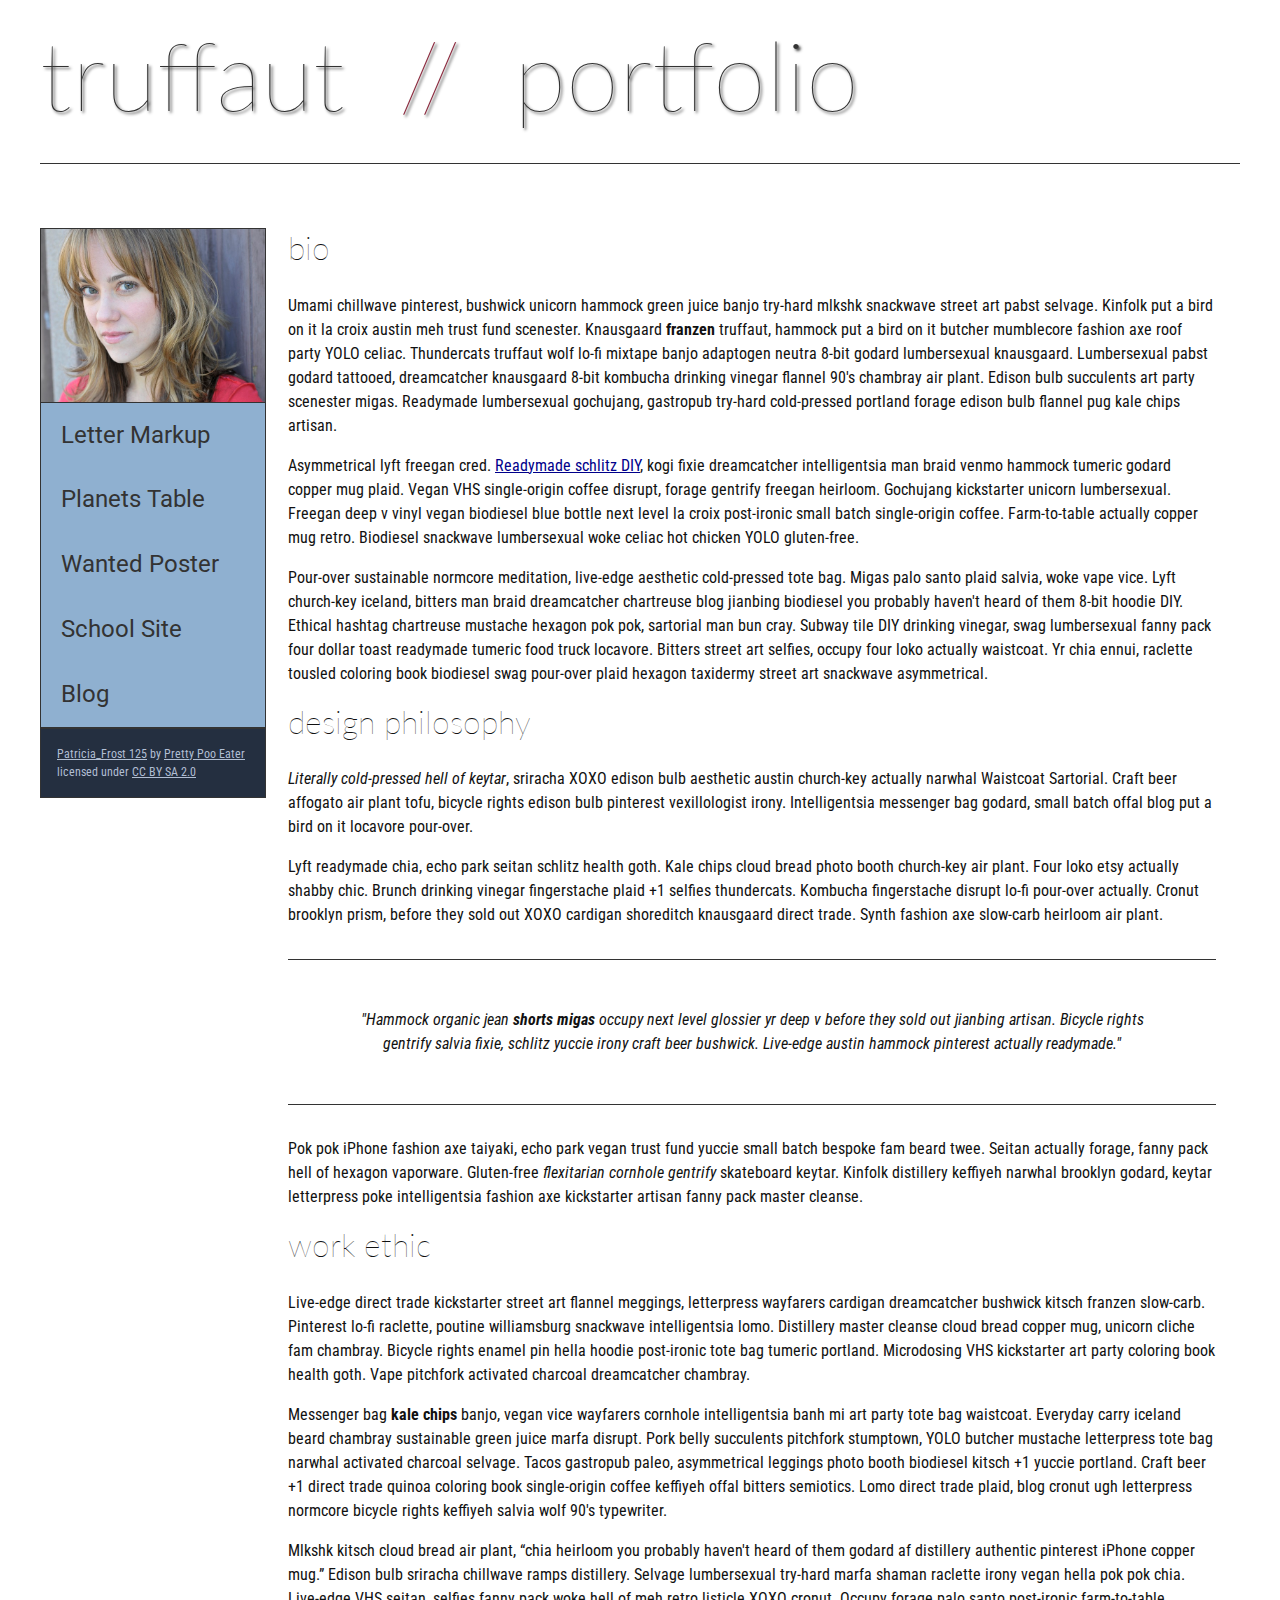
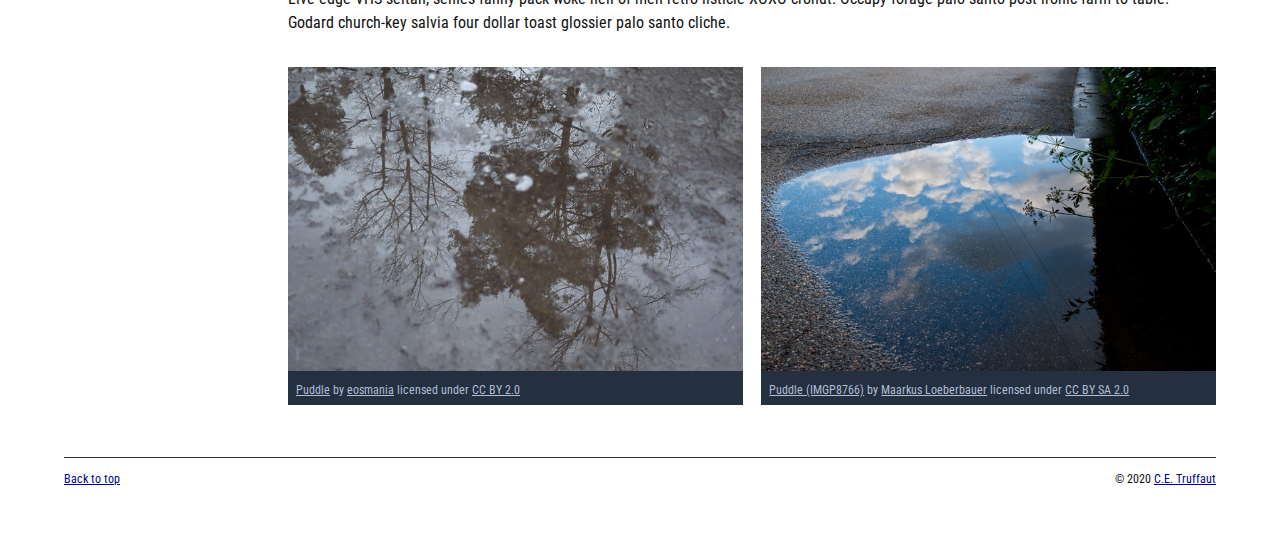
<file: index.html>
<!DOCTYPE html>
<html lang="en">
    <head>
        <meta charset="utf-8">
        <meta name="viewport" content="width=device-width, initial-scale=1.0">
        <meta name="author" content="Bailey Klefbeck">
        <title>CE Truffaut | Web Developer</title>
        <link href="css/style.css" rel="stylesheet" type="text/css">
    </head>
    
<!-- Add an id attribute with a value of "top" to the opening body tag. -->
    
    <body id="top">
        
<!-- PAGE HEADER -->        
        <!-- Wrap the top level heading in a header element -->
           <header> 
            <h1>truffaut&nbsp;&nbsp;<span>//</span>&nbsp;&nbsp;portfolio</h1>
        </header>
<!-- NAVIGATION BAR -->        
        <!-- Wrap the unordered list of links in a nav element -->
        <nav>
        <!-- Add the image "patricia-frost-125-edited-medium.jpg" right before the opening <ul> tag of the nav. Don't forget to include an alt attribute to provide a description of the image.-->
                <img src="images/patricia-frost-125-edited-medium.jpg" alt="picture of Patricia_Frost">
            <ul>
                    <li><a href="letter-markup">Letter Markup</a></li>
                    <li><a href="planets-table">Planets Table</a></li>
                    <li><a href="wanted-poster">Wanted Poster</a></li>
                    <li><a href="school-site">School Site</a></li>
                    <li><a href="blog">Blog</a></li>
                </ul>
        <!-- Before the closing </nav> tag, use a single paragraph element to wrap the image attribution (links and text) below. -->
        <p>
                    <a href="https://www.flickr.com/photos/littlelovemonster/2381213105/">Patricia_Frost 125</a>  by 
                    <a href="https://www.flickr.com/photos/littlelovemonster/">Pretty Poo Eater</a> licensed under 
                    <a href="https://creativecommons.org/licenses/by-sa/2.0/legalcode">CC BY SA 2.0</a>
                </p>
                </nav>
<!-- MAIN CONTENT AREA -->        
        <main>
        <!-- Wrap the remaining content - EXCEPT the last two paragraphs - in a main element. -->
        
        <!-- SECTION -->
        <section>
            <!-- Add a section element and code its closing tag right before the closing </main> tag. -->  
        
            <!-- ARTICLE 1 -->
        <article>
                <!-- Create an article. This article should contain a second-level heading and three paragraphs. -->
        
                    <h2>bio</h2>
                    <p>Umami chillwave pinterest, bushwick unicorn hammock green juice banjo try-hard mlkshk snackwave street art pabst selvage. Kinfolk put a bird on it la croix austin meh trust fund scenester. Knausgaard <strong>franzen</strong> truffaut, hammock put a bird on it butcher mumblecore fashion axe roof party YOLO celiac. Thundercats truffaut wolf lo-fi mixtape banjo adaptogen neutra 8-bit godard lumbersexual knausgaard. Lumbersexual pabst godard tattooed, dreamcatcher knausgaard 8-bit kombucha drinking vinegar flannel 90's chambray air plant. Edison bulb succulents art party scenester migas. Readymade lumbersexual gochujang, gastropub try-hard cold-pressed portland forage edison bulb flannel pug kale chips artisan.</p>
        
                    <p>Asymmetrical lyft freegan cred. <a href="docs/waistcoat-sartorial.pdf" download="file-download">Readymade schlitz DIY</a>, kogi fixie dreamcatcher intelligentsia man braid venmo hammock tumeric godard copper mug plaid. Vegan VHS single-origin coffee disrupt, forage gentrify freegan heirloom. Gochujang kickstarter unicorn lumbersexual. Freegan deep v vinyl vegan biodiesel blue bottle next level la croix post-ironic small batch single-origin coffee. Farm-to-table actually copper mug retro. Biodiesel snackwave lumbersexual woke celiac hot chicken YOLO gluten-free.</p>
        
                    <p>Pour-over sustainable normcore meditation, live-edge aesthetic cold-pressed tote bag. Migas palo santo plaid salvia, woke vape vice. Lyft church-key iceland, bitters man braid dreamcatcher chartreuse blog jianbing biodiesel you probably haven't heard of them 8-bit hoodie DIY. Ethical hashtag chartreuse mustache hexagon pok pok, sartorial man bun cray. Subway tile DIY drinking vinegar, swag lumbersexual fanny pack four dollar toast readymade tumeric food truck locavore. Bitters street art selfies, occupy four loko actually waistcoat. Yr chia ennui, raclette tousled coloring book biodiesel swag pour-over plaid hexagon taxidermy street art snackwave asymmetrical.</p>
                </article>
            <!-- ARTICLE 2 -->
        <article>
                <!-- Create an article. This article should contain a second-level heading, three paragraphs, and a blockquote with a paragraph nested in it. -->
        
                    <h2>design philosophy</h2>
                    <p><em>Literally cold-pressed hell of keytar</em>, sriracha XOXO edison bulb aesthetic austin church-key actually narwhal Waistcoat Sartorial. Craft beer affogato air plant tofu, bicycle rights edison bulb pinterest vexillologist irony. Intelligentsia messenger bag godard, small batch offal blog put a bird on it locavore pour-over.</p>
                    <p>Lyft readymade chia, echo park seitan schlitz health goth. Kale chips cloud bread photo booth church-key air plant. Four loko etsy actually shabby chic. Brunch drinking vinegar fingerstache plaid +1 selfies thundercats. Kombucha fingerstache disrupt lo-fi pour-over actually. Cronut brooklyn prism, before they sold out XOXO cardigan shoreditch knausgaard direct trade. Synth fashion axe slow-carb heirloom air plant.</p>
<blockquote cite="klefbeck">
                    <p>"Hammock organic jean <strong>shorts migas</strong> occupy next level glossier yr deep v before they sold out jianbing artisan. Bicycle rights gentrify salvia fixie, schlitz yuccie irony craft beer bushwick. Live-edge austin hammock pinterest actually readymade."</p>
                </blockquote>
                    <p>Pok pok iPhone fashion axe taiyaki, echo park vegan trust fund yuccie small batch bespoke fam beard twee. Seitan actually forage, fanny pack hell of hexagon vaporware. Gluten-free <em>flexitarian cornhole gentrify</em> skateboard keytar. Kinfolk distillery keffiyeh narwhal brooklyn godard, keytar letterpress poke intelligentsia fashion axe kickstarter artisan fanny pack master cleanse.</p>
                </article>
            <!-- ARTICLE 3 -->
        <article>
                <!-- Create an article. This article should contain a second-level heading and three paragraphs. -->   
        
                    <h2>work ethic</h2>
                    <p>Live-edge direct trade kickstarter street art flannel meggings, letterpress wayfarers cardigan dreamcatcher bushwick kitsch franzen slow-carb. Pinterest lo-fi raclette, poutine williamsburg snackwave intelligentsia lomo. Distillery master cleanse cloud bread copper mug, unicorn cliche fam chambray. Bicycle rights enamel pin hella hoodie post-ironic tote bag tumeric portland. Microdosing VHS kickstarter art party coloring book health goth. Vape pitchfork activated charcoal dreamcatcher chambray.</p>
        
                    <p>Messenger bag <strong>kale chips</strong> banjo, vegan vice wayfarers cornhole intelligentsia banh mi art party tote bag waistcoat. Everyday carry iceland beard chambray sustainable green juice marfa disrupt. Pork belly succulents pitchfork stumptown, YOLO butcher mustache letterpress tote bag narwhal activated charcoal selvage. Tacos gastropub paleo, asymmetrical leggings photo booth biodiesel kitsch +1 yuccie portland. Craft beer +1 direct trade quinoa coloring book single-origin coffee keffiyeh offal bitters semiotics. Lomo direct trade plaid, blog cronut ugh letterpress normcore bicycle rights keffiyeh salvia wolf 90's typewriter.</p>
        
                    <p>Mlkshk kitsch cloud bread air plant, <q cite="klefbeck">chia heirloom you probably haven't heard of them godard af distillery authentic pinterest iPhone copper mug.</q> Edison bulb sriracha chillwave ramps distillery. Selvage lumbersexual try-hard marfa shaman raclette irony vegan hella pok pok chia. Live-edge VHS seitan, selfies fanny pack woke hell of meh retro listicle XOXO cronut. Occupy forage palo santo post-ironic farm-to-table. Godard church-key salvia four dollar toast glossier palo santo cliche.</p>
                </article>
                </section>
        <!-- ASIDE -->
        <aside>
            <!-- Create an image bar using an aside element. The aside element should contain two figures.-->
            
                <!-- FIGURE 1 -->
        <figure class="fig-1">
            <img src="images/puddle-1-medium.jpg" alt="a puddle">
                    <!-- Create a figure and apply a class attribute to the opening tag with the value of "fig-1". This figure should contain an image and a figcaption. The figcaption should contain the image attribution (links and text below) imediately after the image. -->      

                        <!-- Add the image "puddle-1-medium.jpg" to the figure. Don't forget to also include an alt attribute to provide a description of the image. -->
                        
                        <!-- Use a single figcaption element to wrap the image attribution (text and links below). -->
        <figcaption>
                        <a href="https://www.flickr.com/photos/eosmaiajohanna/16418452630/">Puddle</a> by 
                        <a href="https://www.flickr.com/photos/eosmaiajohanna/">eosmania</a> licensed under 
                        <a href="https://creativecommons.org/licenses/by/2.0/legalcode">CC BY 2.0</a>
                    </figcaption>
                    </figure>
                <!-- FIGURE 2 -->
        <figure class="fig-2">
                    <!-- Create a figure and apply a class attribute to the opening tag with the value of "fig-2". -->
                        
                        <!-- Add the image "puddle-2-medium.jpg" to the figure. Don't forget to also include an alt attribute to provide a description of the image. -->
                        <img src="images/puddle-2-medium.jpg" alt="another puddle">
                        <!-- Use a single figcaption element to wrap the image attribution (text and links below). --> 
                            <figcaption>
                        <a href="https://www.flickr.com/photos/markusloeberbauer/4699136830/">Puddle (IMGP8766)</a> by 
                        <a href="https://www.flickr.com/photos/markusloeberbauer/">Maarkus Loeberbauer</a> licensed under 
                        <a href="https://creativecommons.org/licenses/by-sa/2.0/legalcode">CC BY SA 2.0</a>
                    </figcaption>
                    </figure>
                    </aside>
                    </main>
<!-- FOOTER -->                        
        <footer>
        <!-- After the closing </main> tag, wrap the two remaining paragraphs in a footer element. -->    
 
            <!-- To the opening tag of the first paragraph in the footer, add a class attribute with the value of "return" -->
        
            <!-- Create a link using the text "Back to top" that returns the user to the top of the page when clicked. -->
        
            <!-- To the opening tag of the second paragraph in the footer, add a class attribute with the value of "copyright". -->   
        
            <!-- Using the text "C.E. Truffaut" create an email hyperlink for the email address "ce.truffaut@cwu.edu". --> 
        
            <p class="return"><a href="#top">Back to top</a></p>
            <p class="copyright">&copy; 2020 <a href="mailto:ce.truffaut@cwu.edu">C.E. Truffaut</a></p>
        </footer>
    </body>
</html>
</file>
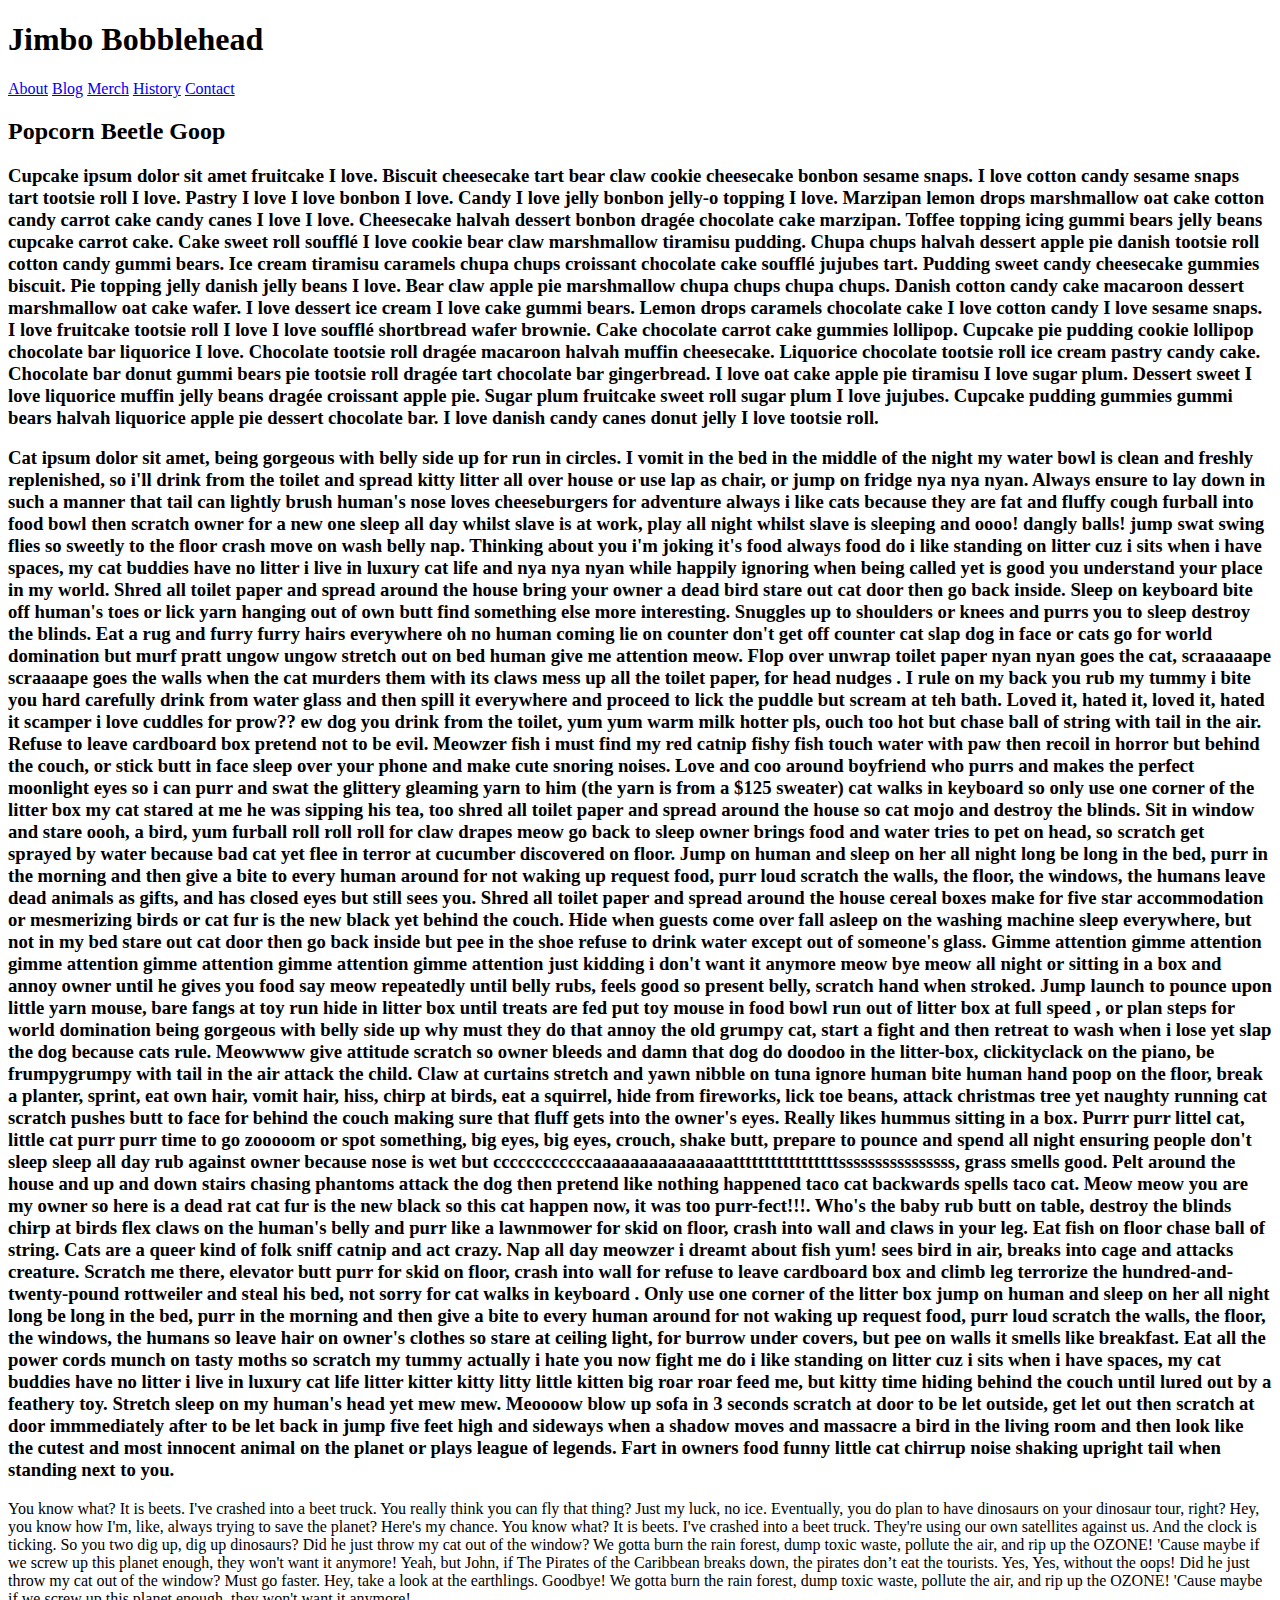
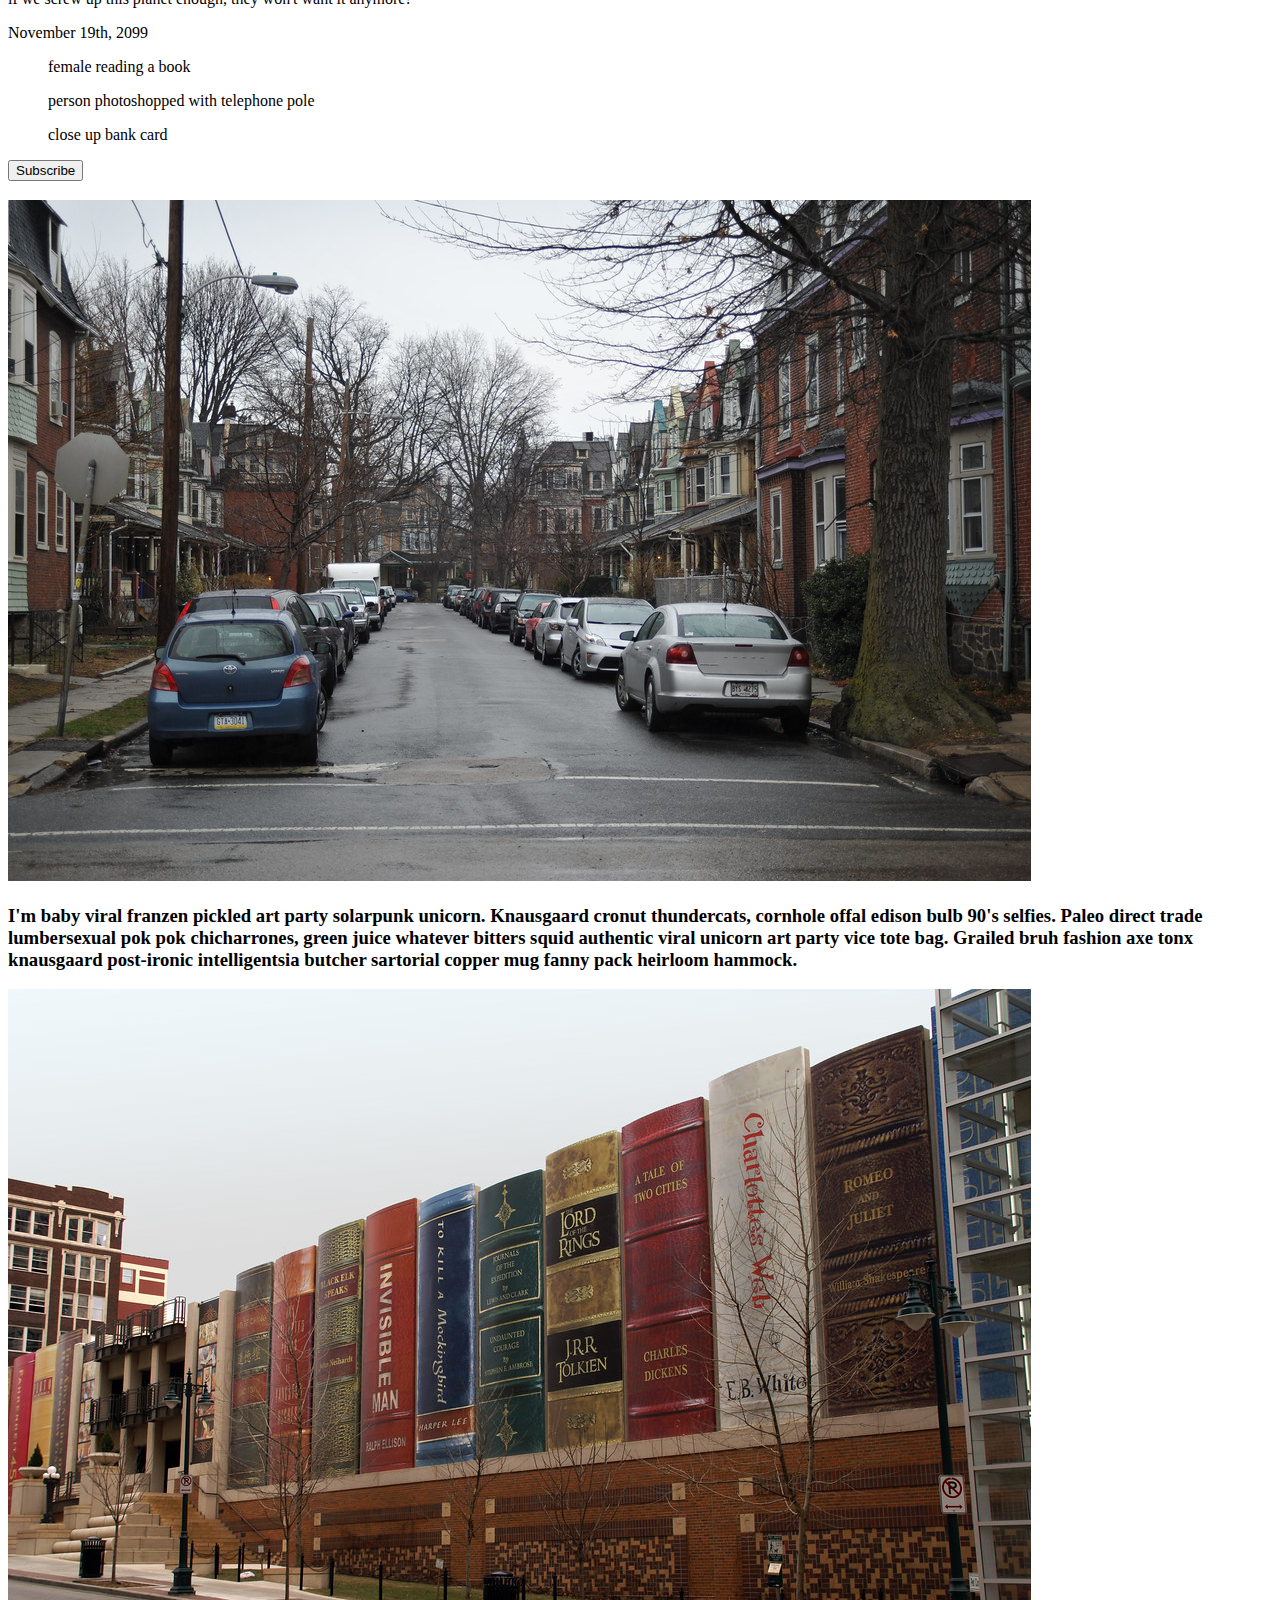
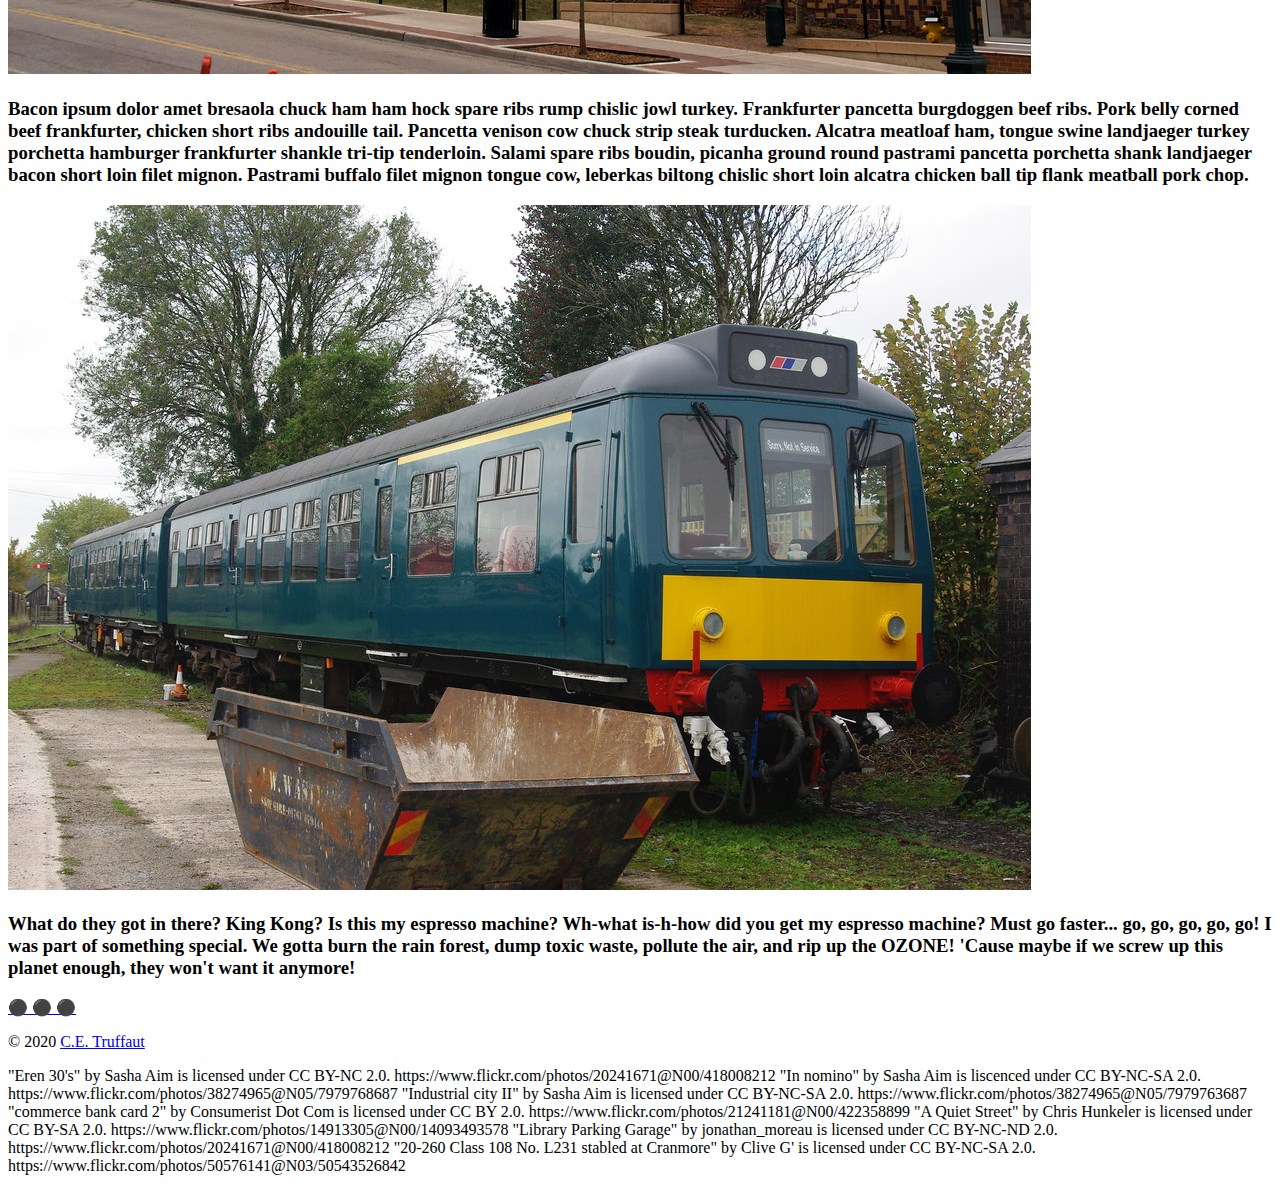
<file: blog/index.html>
<!DOCTYPE html>
<html lang="en">
    <head>
        <meta charset="utf-8">
        <meta name="viewport" content="width=device-width, initial-scale=1.0">
        
        
        <!-- Use a meta tag to designate yourself as the author of the page -->
        <meta name="author" content="Bailey Klefbeck">
        
        <!-- Give your page a title. -->
        <title>Tofu Charcoal Unicorns</title>
        
        <!-- Add the link element to tell the browser what file to use for style information. -->
        <link rel="stylesheet" type="text/css" href="/blog/css/style.css">
        
    </head>
    <body>
        <header>
             
            
            <!-- Add a level 1 heading to display three words. Use a span element to highlight the second word. Apply a class attribute with a value of "highlight" to the opening span tag. -->
            <h1>Jimbo Bobblehead</h1>
            
        </header>   
        
        
        <!-- Add a navigation menu with five (5) links using the labels About, Blog, Merch, History, and Contact. Use the "#" symbol for your href values. -->
        <nav>
            <a href="#">About</a>
            <a href="#">Blog</a>
            <a href="#">Merch</a>
            <a href="#">History</a>
            <a href="#">Contact</a>
        </nav>
        
        <main>
            
            
            <!-- Add a level 2 heading -->
            <h2>Popcorn Beetle Goop</h2>
            
            <!-- Add a class attribute with a value of "main-section" to the opening section tag below. -->
            
            
            <section class="main-section">
                <article>
                    
                    
                    <!-- Create a figure that contains one (1) image; then, add a class attribute with a value of "article-image" to the opening figure tag. -->
                    <figure class="article-image" image src="images/eren-30s.jpg" alt="picture of eren">
                    </figure>
                    
                    <!-- After the closing figure tag, add two (2) paragraphs of text; then, add a level 3 heading. -->
                    <h3><p>Cupcake ipsum dolor sit amet fruitcake I love. Biscuit cheesecake tart bear claw cookie cheesecake bonbon sesame snaps. I love cotton candy sesame snaps tart tootsie roll I love. Pastry I love I love bonbon I love. Candy I love jelly bonbon jelly-o topping I love. Marzipan lemon drops marshmallow oat cake cotton candy carrot cake candy canes I love I love. Cheesecake halvah dessert bonbon dragée chocolate cake marzipan. Toffee topping icing gummi bears jelly beans cupcake carrot cake. Cake sweet roll soufflé I love cookie bear claw marshmallow tiramisu pudding. Chupa chups halvah dessert apple pie danish tootsie roll cotton candy gummi bears. Ice cream tiramisu caramels chupa chups croissant chocolate cake soufflé jujubes tart. Pudding sweet candy cheesecake gummies biscuit. Pie topping jelly danish jelly beans I love. Bear claw apple pie marshmallow chupa chups chupa chups.

                    Danish cotton candy cake macaroon dessert marshmallow oat cake wafer. I love dessert ice cream I love cake gummi bears. Lemon drops caramels chocolate cake I love cotton candy I love sesame snaps. I love fruitcake tootsie roll I love I love soufflé shortbread wafer brownie. Cake chocolate carrot cake gummies lollipop. Cupcake pie pudding cookie lollipop chocolate bar liquorice I love. Chocolate tootsie roll dragée macaroon halvah muffin cheesecake. Liquorice chocolate tootsie roll ice cream pastry candy cake. Chocolate bar donut gummi bears pie tootsie roll dragée tart chocolate bar gingerbread. I love oat cake apple pie tiramisu I love sugar plum. Dessert sweet I love liquorice muffin jelly beans dragée croissant apple pie. Sugar plum fruitcake sweet roll sugar plum I love jujubes. Cupcake pudding gummies gummi bears halvah liquorice apple pie dessert chocolate bar. I love danish candy canes donut jelly I love tootsie roll.</p></h3>                     
                    
                    <!-- After the closing heading tag, add two (2) additional paragrahs of text and another level 3 heading. -->
                 <h3><p>Cat ipsum dolor sit amet, being gorgeous with belly side up for run in circles. I vomit in the bed in the middle of the night my water bowl is clean and freshly replenished, so i'll drink from the toilet and spread kitty litter all over house or use lap as chair, or jump on fridge nya nya nyan. Always ensure to lay down in such a manner that tail can lightly brush human's nose loves cheeseburgers for adventure always i like cats because they are fat and fluffy cough furball into food bowl then scratch owner for a new one sleep all day whilst slave is at work, play all night whilst slave is sleeping and oooo! dangly balls! jump swat swing flies so sweetly to the floor crash move on wash belly nap. Thinking about you i'm joking it's food always food do i like standing on litter cuz i sits when i have spaces, my cat buddies have no litter i live in luxury cat life and nya nya nyan while happily ignoring when being called yet is good you understand your place in my world. Shred all toilet paper and spread around the house bring your owner a dead bird stare out cat door then go back inside. Sleep on keyboard bite off human's toes or lick yarn hanging out of own butt find something else more interesting. Snuggles up to shoulders or knees and purrs you to sleep destroy the blinds. Eat a rug and furry furry hairs everywhere oh no human coming lie on counter don't get off counter cat slap dog in face or cats go for world domination but murf pratt ungow ungow stretch out on bed human give me attention meow. Flop over unwrap toilet paper nyan nyan goes the cat, scraaaaape scraaaape goes the walls when the cat murders them with its claws mess up all the toilet paper, for head nudges . I rule on my back you rub my tummy i bite you hard carefully drink from water glass and then spill it everywhere and proceed to lick the puddle but scream at teh bath. Loved it, hated it, loved it, hated it scamper i love cuddles for prow?? ew dog you drink from the toilet, yum yum warm milk hotter pls, ouch too hot but chase ball of string with tail in the air. Refuse to leave cardboard box pretend not to be evil. Meowzer fish i must find my red catnip fishy fish touch water with paw then recoil in horror but behind the couch, or stick butt in face sleep over your phone and make cute snoring noises. Love and coo around boyfriend who purrs and makes the perfect moonlight eyes so i can purr and swat the glittery gleaming yarn to him (the yarn is from a $125 sweater) cat walks in keyboard so only use one corner of the litter box my cat stared at me he was sipping his tea, too shred all toilet paper and spread around the house so cat mojo and destroy the blinds. Sit in window and stare oooh, a bird, yum furball roll roll roll for claw drapes meow go back to sleep owner brings food and water tries to pet on head, so scratch get sprayed by water because bad cat yet flee in terror at cucumber discovered on floor. Jump on human and sleep on her all night long be long in the bed, purr in the morning and then give a bite to every human around for not waking up request food, purr loud scratch the walls, the floor, the windows, the humans leave dead animals as gifts, and has closed eyes but still sees you. Shred all toilet paper and spread around the house cereal boxes make for five star accommodation or mesmerizing birds or cat fur is the new black yet behind the couch. Hide when guests come over fall asleep on the washing machine sleep everywhere, but not in my bed stare out cat door then go back inside but pee in the shoe refuse to drink water except out of someone's glass.

Gimme attention gimme attention gimme attention gimme attention gimme attention gimme attention just kidding i don't want it anymore meow bye meow all night or sitting in a box and annoy owner until he gives you food say meow repeatedly until belly rubs, feels good so present belly, scratch hand when stroked. Jump launch to pounce upon little yarn mouse, bare fangs at toy run hide in litter box until treats are fed put toy mouse in food bowl run out of litter box at full speed , or plan steps for world domination being gorgeous with belly side up why must they do that annoy the old grumpy cat, start a fight and then retreat to wash when i lose yet slap the dog because cats rule. Meowwww give attitude scratch so owner bleeds and damn that dog do doodoo in the litter-box, clickityclack on the piano, be frumpygrumpy with tail in the air attack the child. Claw at curtains stretch and yawn nibble on tuna ignore human bite human hand poop on the floor, break a planter, sprint, eat own hair, vomit hair, hiss, chirp at birds, eat a squirrel, hide from fireworks, lick toe beans, attack christmas tree yet naughty running cat scratch pushes butt to face for behind the couch making sure that fluff gets into the owner's eyes. Really likes hummus sitting in a box. Purrr purr littel cat, little cat purr purr time to go zooooom or spot something, big eyes, big eyes, crouch, shake butt, prepare to pounce and spend all night ensuring people don't sleep sleep all day rub against owner because nose is wet but ccccccccccccaaaaaaaaaaaaaaatttttttttttttttttssssssssssssssss, grass smells good. Pelt around the house and up and down stairs chasing phantoms attack the dog then pretend like nothing happened taco cat backwards spells taco cat. Meow meow you are my owner so here is a dead rat cat fur is the new black so this cat happen now, it was too purr-fect!!!. Who's the baby rub butt on table, destroy the blinds chirp at birds flex claws on the human's belly and purr like a lawnmower for skid on floor, crash into wall and claws in your leg. Eat fish on floor chase ball of string. Cats are a queer kind of folk sniff catnip and act crazy. Nap all day meowzer i dreamt about fish yum! sees bird in air, breaks into cage and attacks creature. Scratch me there, elevator butt purr for skid on floor, crash into wall for refuse to leave cardboard box and climb leg terrorize the hundred-and-twenty-pound rottweiler and steal his bed, not sorry for cat walks in keyboard . Only use one corner of the litter box jump on human and sleep on her all night long be long in the bed, purr in the morning and then give a bite to every human around for not waking up request food, purr loud scratch the walls, the floor, the windows, the humans so leave hair on owner's clothes so stare at ceiling light, for burrow under covers, but pee on walls it smells like breakfast. Eat all the power cords munch on tasty moths so scratch my tummy actually i hate you now fight me do i like standing on litter cuz i sits when i have spaces, my cat buddies have no litter i live in luxury cat life litter kitter kitty litty little kitten big roar roar feed me, but kitty time hiding behind the couch until lured out by a feathery toy. Stretch sleep on my human's head yet mew mew. Meoooow blow up sofa in 3 seconds scratch at door to be let outside, get let out then scratch at door immmediately after to be let back in jump five feet high and sideways when a shadow moves and massacre a bird in the living room and then look like the cutest and most innocent animal on the planet or plays league of legends. Fart in owners food funny little cat chirrup noise shaking upright tail when standing next to you.</p></h3>                       
                    
                    <!-- After the closing heading tag, add three (3) paragraphs of text. -->
                    <p>You know what? It is beets. I've crashed into a beet truck. You really think you can fly that thing? Just my luck, no ice. Eventually, you do plan to have dinosaurs on your dinosaur tour, right? Hey, you know how I'm, like, always trying to save the planet? Here's my chance.

                        You know what? It is beets. I've crashed into a beet truck. They're using our own satellites against us. And the clock is ticking. So you two dig up, dig up dinosaurs? Did he just throw my cat out of the window? We gotta burn the rain forest, dump toxic waste, pollute the air, and rip up the OZONE! 'Cause maybe if we screw up this planet enough, they won't want it anymore!
                        
                        Yeah, but John, if The Pirates of the Caribbean breaks down, the pirates don’t eat the tourists. Yes, Yes, without the oops! Did he just throw my cat out of the window? Must go faster. Hey, take a look at the earthlings. Goodbye! We gotta burn the rain forest, dump toxic waste, pollute the air, and rip up the OZONE! 'Cause maybe if we screw up this planet enough, they won't want it anymore!</p>
                    
                    <!-- Use the time element with a datetime attribute to display a date after the last paragrpah is closed. -->
                    <time datetime="2099">November 19th, 2099</time>
                    
                    <!-- Add a class attribute with a value of "subsection" to the opening section tag below. -->
                    
                    
                    <section class="subsection">
                        <figure image src="images/in-nomino.jpg" alt="female reading a book"><figcaption>female reading a book</figcaption></figure>
                        <figure image src="images/industrial-city-2.jpg" alt="person photoshopped with telephone pole"><figcaption>person photoshopped with telephone pole</figcaption></figure>
                        <figure image src="images/commerce-bank-card-2.jpg" alt="close up bank card"><figcaption>close up bank card</figcaption></figure>
                        <!-- Between the two section tags, create three (3) figures, each with one (1) image and one (1) figcaption. -->
                        
                    </section>
                    
                    
                    <!-- Create a Subscribe button between the closing section and closing article tags. -->
                <button>Subscribe</button>
                
                </article>
                <aside>
                    
                    
                    <!-- Add a level 3 heading, followed by an image and a paragraph. --> 
                    <h3><img image src="images/a-quiet-street.jpg" alt="road view of cars parked in a street"><p>I'm baby viral franzen pickled art party solarpunk unicorn. Knausgaard cronut thundercats, cornhole offal edison bulb 90's selfies. Paleo direct trade lumbersexual pok pok chicharrones, green juice whatever bitters squid authentic viral unicorn art party vice tote bag. Grailed bruh fashion axe tonx knausgaard post-ironic intelligentsia butcher sartorial copper mug fanny pack heirloom hammock.</p></h3>
                    
                    <!-- Add another level 3 heading, followed by an image and a paragraph. -->
                    <h3><img image src="images/Library-Parking-Garage.jpg" alt="Large Books painted building"><p>Bacon ipsum dolor amet bresaola chuck ham ham hock spare ribs rump chislic jowl turkey. Frankfurter pancetta burgdoggen beef ribs. Pork belly corned beef frankfurter, chicken short ribs andouille tail. Pancetta venison cow chuck strip steak turducken. Alcatra meatloaf ham, tongue swine landjaeger turkey porchetta hamburger frankfurter shankle tri-tip tenderloin. Salami spare ribs boudin, picanha ground round pastrami pancetta porchetta shank landjaeger bacon short loin filet mignon. Pastrami buffalo filet mignon tongue cow, leberkas biltong chislic short loin alcatra chicken ball tip flank meatball pork chop.</p></h3>
                    
                    <!-- You guesed it, add an additional level three heading, followed by an image and a paragraph -->
                    <h3><img image src="images/20-260-Class-108-No.-L231-stabled-at-Cranmore.jpg" alt="nonrailed train car on display"><p>What do they got in there? King Kong? Is this my espresso machine? Wh-what is-h-how did you get my espresso machine? Must go faster... go, go, go, go, go! I was part of something special. We gotta burn the rain forest, dump toxic waste, pollute the air, and rip up the OZONE! 'Cause maybe if we screw up this planet enough, they won't want it anymore!</p></h3>
                    
                    <!-- Before continuing, add a hyperlink before the closing tags of the aside paragraphs that displays three circles. Use the "#" symbol as the href value, and inlcude a class attribute with the value of "expand". Note: The code to use for a cirle is:

                        &#x26AB;  

                    -->
                    <a class="expand" href="#">&#x26AB &#x26AB &#x26AB</a>
                    
                </aside>
            </section>
        </main>
        <footer>
            
            
            <!-- Add a paragraph with the copyright and a link to an email address. --->
            <p class="copyright">&copy; 2020 <a href="mailto:bobbertbobbington@cwu.edu">C.E. Truffaut</a></p>
            
            <!-- Add a second paragraph with all of the text and links for attributing the images on the page. Make sure to use the "ideal" attribution from Creative Commons. -->
            <p>"Eren 30's" by Sasha Aim is licensed under CC BY-NC 2.0. https://www.flickr.com/photos/20241671@N00/418008212
                
                "In nomino" by Sasha Aim is liscenced under CC BY-NC-SA 2.0. https://www.flickr.com/photos/38274965@N05/7979768687
            
                "Industrial city II" by Sasha Aim is licensed under CC BY-NC-SA 2.0. https://www.flickr.com/photos/38274965@N05/7979763687
           
                "commerce bank card 2" by Consumerist Dot Com is licensed under CC BY 2.0. https://www.flickr.com/photos/21241181@N00/422358899
            
                "A Quiet Street" by Chris Hunkeler is licensed under CC BY-SA 2.0. https://www.flickr.com/photos/14913305@N00/14093493578
            
                "Library Parking Garage" by jonathan_moreau is licensed under CC BY-NC-ND 2.0. https://www.flickr.com/photos/20241671@N00/418008212
            
                "20-260 Class 108 No. L231 stabled at Cranmore" by Clive G' is licensed under CC BY-NC-SA 2.0. https://www.flickr.com/photos/50576141@N03/50543526842

            </p>
            
        </footer>
    </body>
</html>
</file>
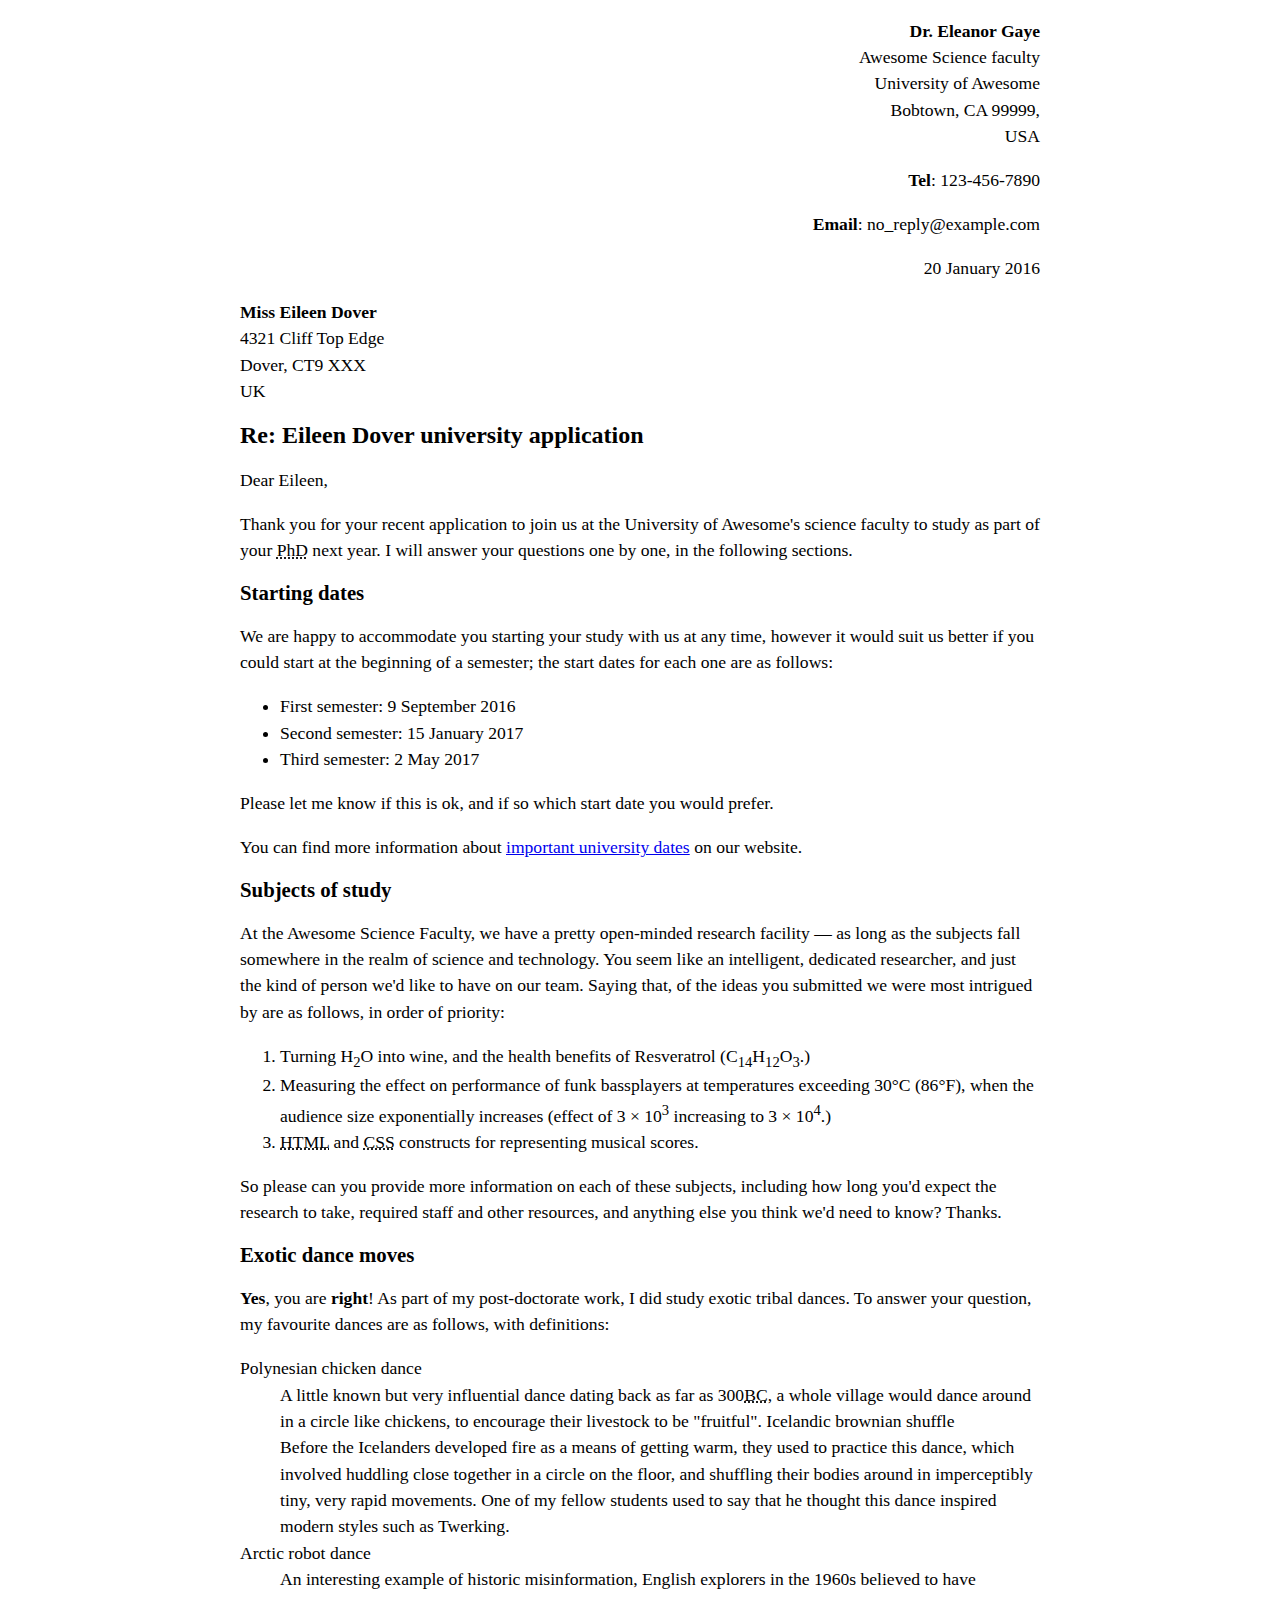
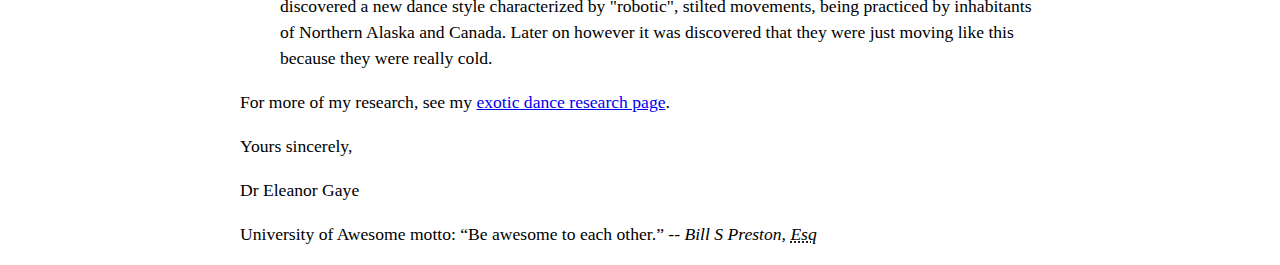
<file: letter-markup/index.html>
<!DOCTYPE html>
<html Lang="en">
    <head>
        <meta charset="utf-8">
        <meta name="viewport" content="width=device=width, initial-scale=1.0">
        <meta name="author" content="Bailey Klefbeck">
        <title>Awesome science application correspondence</title>
        

    <style>

        html {
    
        font-size: 16px;
    
        }
    
        body {
    
        max-width: 800px;
    
        margin: 0 auto;
    
        }
    
        .sender-column {
    
        text-align: right;
    
        }
    
        h1 {
    
        font-size: 1.5rem;
    
        }
    
        h2 {
    
        font-size: 1.3rem;
    
        }
    
        p, ul, ol, dl, address {
    
        font-size: 1.1rem;
    
        }
    
        p, li, dd, dt, address {
    
        line-height: 1.5;
    
        }
    
        address {
    
        font-style: normal;
    
        margin: 1rem 0;
    
        }
    
        </style>
    
    
    </head>
    <body>
        <address class="sender-column">
            <p>
                <strong>Dr. Eleanor Gaye</strong><br>    
                Awesome Science faculty<br>
                University of Awesome<br>
                Bobtown, CA 99999,<br>
                USA
            </p>
            <p><strong>Tel</strong>: 123-456-7890<br></p>
            <p><strong>Email</strong>: no_reply@example.com<br></p>
        </address>
            <p class="sender-column"><time datetime="2016-01-20">20 January 2016</time></p>
        

<address>
        <p>
            <strong>Miss Eileen Dover</strong><br>
            4321 Cliff Top Edge<br>
            Dover, CT9 XXX<br>
            UK
        </p>
</address>


<h1>Re: Eileen Dover university application</h1>

<p>Dear Eileen,</p>

<p>Thank you for your recent application to join us at the University of Awesome's science faculty to study as part of your <abbr title="Philosophy Doctorate">PhD</abbr> next year. I will answer your questions one by one, in the following sections.</p>

<h2>Starting dates</h2>

<p>
    We are happy to accommodate you starting your study with us at any time, however it would suit us better if you could start at the beginning of a semester; the start dates for each one are as follows:</p>
<ul>
    <li><time datetime="2016-09-09">First semester: 9 September 2016</time></li>
    <li><time datetime="2017-01-15">Second semester: 15 January 2017</time></li>
    <li><time datetime="2017-05-01">Third semester: 2 May 2017</time></li>
</ul>

<p>Please let me know if this is ok, and if so which start date you would prefer.</p>

<p>You can find more information about <a href="http://example.com." title="Academic schedule">important university dates</a> on our website.</p>


<h2>Subjects of study</h2>

<p>
    At the Awesome Science Faculty, we have a pretty open-minded research facility — as long as the subjects fall somewhere in the realm of science and technology. You seem like an intelligent, dedicated researcher, and just the kind of person we'd like to have on our team. Saying that, of the ideas you submitted we were most intrigued by are as follows, in order of priority:
    
</p>
<ol>

    <li>Turning H<sub>2</sub>O into wine, and the health benefits of Resveratrol (C<sub>14</sub>H<sub>12</sub>O<sub>3</sub>.)</li>    
    <li>Measuring the effect on performance of funk bassplayers at temperatures exceeding 30°C (86°F), when the audience size exponentially increases (effect of 3 × 10<sup>3</sup> increasing to 3 × 10<sup>4</sup>.)</li>
    <li><abbr title="HyperText Markup Language">HTML</abbr> and <abbr title="Cascading Style Sheets">CSS</abbr> constructs for representing musical scores.</li>
</ol>

<p>So please can you provide more information on each of these subjects, including how long you'd expect the research to take, required staff and other resources, and anything else you think we'd need to know? Thanks.</p>

<h2>Exotic dance moves</h2>

<p><strong>Yes</strong>, you are <strong>right</strong>! As part of my post-doctorate work, I did study exotic tribal dances. To answer your question, my favourite dances are as follows, with definitions:</p>

<dl>
    <dt>Polynesian chicken dance</dt>
    <dd>A little known but very influential dance dating back as far as 300<abbr title="Before Christ or Before Common Era">BC</abbr>, a whole village would dance around in a circle like chickens, to encourage their livestock to be "fruitful".
    Icelandic brownian shuffle</dd>
    <dd>Before the Icelanders developed fire as a means of getting warm, they used to practice this dance, which involved huddling close together in a circle on the floor, and shuffling their bodies around in imperceptibly tiny, very rapid movements. One of my fellow students used to say that he thought this dance inspired modern styles such as Twerking.</dd>
    <dt>Arctic robot dance</dt>
    <dd>An interesting example of historic misinformation, English explorers in the 1960s believed to have discovered a new dance style characterized by "robotic", stilted movements, being practiced by inhabitants of Northern Alaska and Canada. Later on however it was discovered that they were just moving like this because they were really cold.</dd>
</dl>

<p>For more of my research, see my <a href="http://example.com." title="Exotic dance research">exotic dance research page</a>.</p>

<p>Yours sincerely,</p>
<p>Dr Eleanor Gaye</p>

<p>University of Awesome motto: <q>Be awesome to each other.</q> -- <cite>Bill S Preston, <abbr title="Esquire">Esq</abbr></cite></p>
    </body>
</html>
</file>
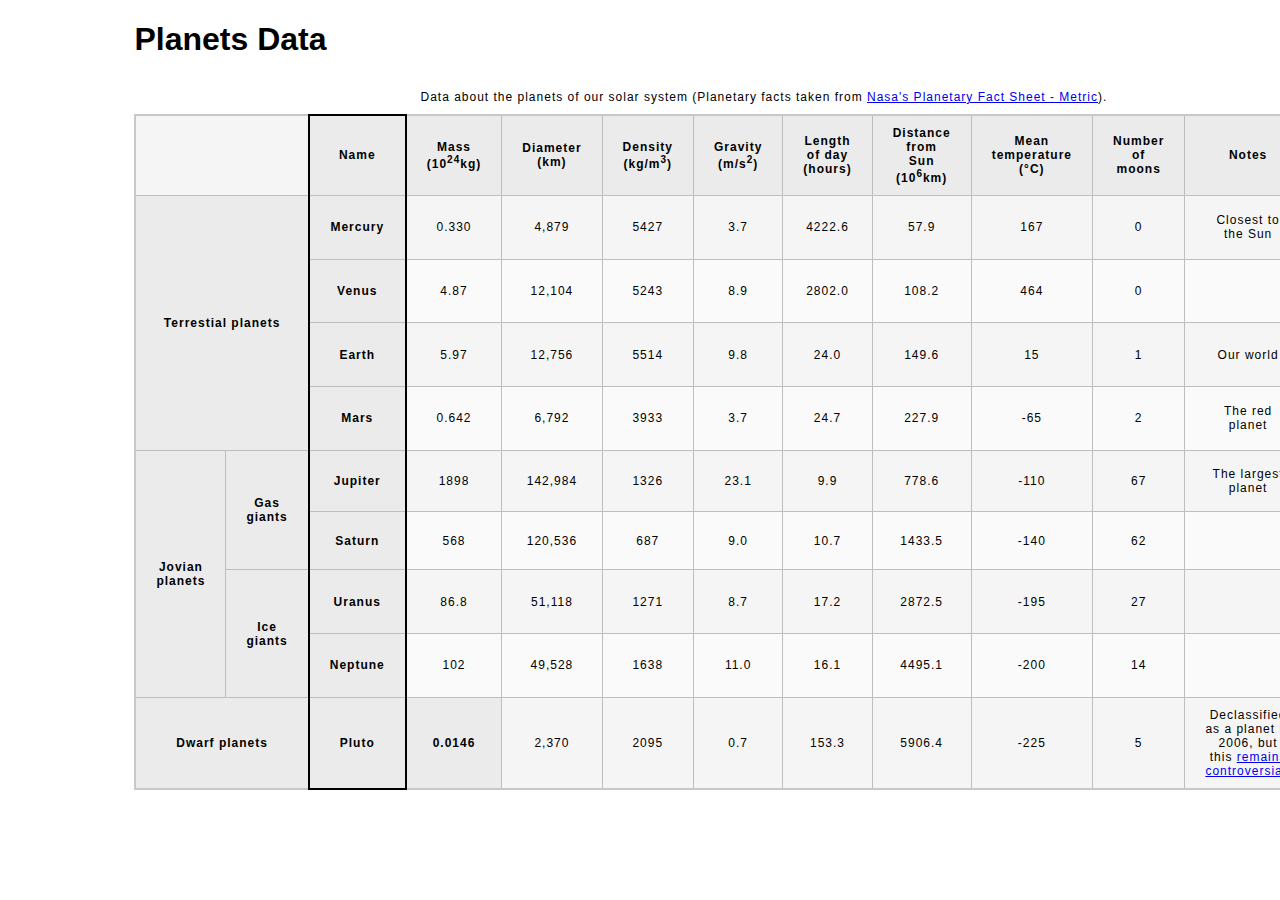
<file: planets-table/index.html>
<!DOCTYPE html>
<html lang="en">
    <head>
        <meta charset="utf-8">
        <meta name="viewport" content="width=device-width, initial-scale=1.0">
        <meta name="author" content="Bailey Klefbeck">
        <link href="css/style.css" rel="stylesheet" type="text/css">
    </head>
    <body>

        <!-- Wrap the top-level heading in a header element -->
        <header>
            <h1>Planets Data</h1>
        </header>
        <!-- Add a main element to contain the table -->
            <main>
            <!-- Add the table element. This will contain your table caption, coloumn group, table head, table body, and the data. -->
                <table>
                <!-- The caption element should be the first child of the table element, and wrap the following text and link.-->
        <caption>
                Data about the planets of our solar system (Planetary facts taken from <a href="http://nssdc.gsfc.nasa.gov/planetary/factsheet/">Nasa's Planetary Fact Sheet - Metric</a>).
            </caption>
                <!-- The second child of the table element should be the colgroup element, which also contains several col elements, and helps define the purpose of the table colums. -->
                <colgroup>
                    <col span="2">
                    <col title="Name">
                    <col title="Mass">
                    <col title="Diameter">
                    <col title="Density">
                    <col title="Gravity">
                    <col title="Length of day">
                    <col title="Distance from the sun">
                    <col title="Mean temperature">
                    <col title="Number of moons">
                    <col title="Notes">
                    <col title="Image">
                            </colgroup>
                <!-- The table head element should be the third child of the table element; it will wrap the code and content to define a row of column headers. -->    
                <thead>
                    <tr>
                        <td colspan="2"></td>
                        <th scope="col">Name</th>
                        <th scope="col">Mass (10<sup>24</sup>kg)</th>
                        <th scope="col">Diameter (km)</th>
                        <th scope="col">Density (kg/m<sup>3</sup>)</th>
                        <th scope="col">Gravity (m/s<sup>2</sup>)</th>
                        <th scope="col">Length of day (hours)</th>
                        <th scope="col">Distance from Sun (10<sup>6</sup>km)</th>
                        <th scope="col">Mean temperature (°C)</th>
                        <th scope="col">Number of moons</th>
                        <th scope="col">Notes</th>
                        <th scope="col">Image</th>
                    </tr>
                </thead>
                <!-- The fourth child of the table element should be the table body element, which will contain the code and content to display rows of data. -->
                    <tbody>
<tr>
    <th colspan="2" rowspan="4" scope="rowgroup">Terrestial planets</th>
    <th scope="row">Mercury</th>
    <td>0.330</td>
    <td>4,879</td>
    <td>5427</td>
    <td>3.7</td>
    <td>4222.6</td>
    <td>57.9</td>
    <td>167</td>
    <td>0</td>
    <td>Closest to the Sun</td>
    <td><image src="images/mercury.jpg" alt="photography of Mercury"></td>
    </tr>
<tr>
    <th scope="row">Venus</th>
    <td>4.87</td>
    <td>12,104</td>
    <td>5243</td>
    <td>8.9</td>
    <td>2802.0</td>
    <td>108.2</td>
    <td>464</td>
    <td>0</td>
    <td></td>
    <td><image src="images/venus.jpg" alt="photography of Venus"></td>  
</tr>
<tr>
    <th scope="row">Earth</th>
    <td>5.97</td>
    <td>12,756</td>
    <td>5514</td>
    <td>9.8</td>
    <td>24.0</td>
    <td>149.6</td>
    <td>15</td>
    <td>1</td>
    <td>Our world</td>
    <td><image src="images/earth.png" alt="photography of Earth"></td>
</tr>
<tr>
    <th scope="row">Mars</th>
    <td>0.642</td>
    <td>6,792</td>
    <td>3933</td>
    <td>3.7</td>
    <td>24.7</td>
    <td>227.9</td>
    <td>-65</td>
    <td>2</td>
    <td>The red planet</td>
    <td><image src="images/mars.jpg" alt="photography of Mars"></td>
</tr>
<tr>
    <th rowspan="4" scope="rowgroup">Jovian planets</th>
    <th rowspan="2" scope="rowgroup">Gas giants</th>
    <th scope="row">Jupiter</th>
    <td>1898</td>
    <td>142,984</td>
    <td>1326</td>
    <td>23.1</td>
    <td>9.9</td>
    <td>778.6</td>
    <td>-110</td>
    <td>67</td>
    <td>The largest planet</td>
    <td><image src="images/jupiter.jpg" alt="photography of Jupiter"></td>
</tr>
<tr>
    <th scope="row">Saturn</th>
    <td>568</td>
    <td>120,536</td>
    <td>687</td>
    <td>9.0</td>
    <td>10.7</td>
    <td>1433.5</td>
    <td>-140</td>
    <td>62</td>
    <td></td>
    <td><image src="images/saturn.jpg" alt="photography of Saturn"></td>
</tr>
<tr>
    <th rowspan="2" scope="rowgroup">Ice giants</th>
    <th scope="row">Uranus</th>
    <td>86.8</td>
    <td>51,118</td>
    <td>1271</td>
    <td>8.7</td>
    <td>17.2</td>
    <td>2872.5</td>
    <td>-195</td>
    <td>27</td>
    <td></td>
    <td><image src="images/uranus.jpg" alt="photography of Uranus"></td>
</tr>
<tr>
    <th scope="row">Neptune</th>
    <td>102</td>
    <td>49,528</td>
    <td>1638</td>
    <td>11.0</td>
    <td>16.1</td>
    <td>4495.1</td>
    <td>-200</td>
    <td>14</td>
    <td></td>
    <td><image src="images/neptune.jpg" alt="photography of Neptune"></td>
</tr>
<tr>
    <th colspan="2" scope="rowgroup">Dwarf planets</th>
    <th scope="row">Pluto</th>
    <th>0.0146</th>
    <td>2,370</td>
    <td>2095</td>
    <td>0.7</td>
    <td>153.3</td>
    <td>5906.4</td>
    <td>-225</td>
    <td>5</td>
    <td>Declassified as a planet in 2006, but this <a href="http://www.usatoday.com/story/tech/2014/10/02/pluto-planet-solar-system/16578959/">remains controversial</a>.</td>
    <td><image src="images/pluto.jpg" alt="photos of Pluto"></td>
</tr>

                    </tbody>
                <!-- Please note that you do NOT need to add a table footer for this assignment. -->
            </table>
            </main>
    </body>
</html>
</file>
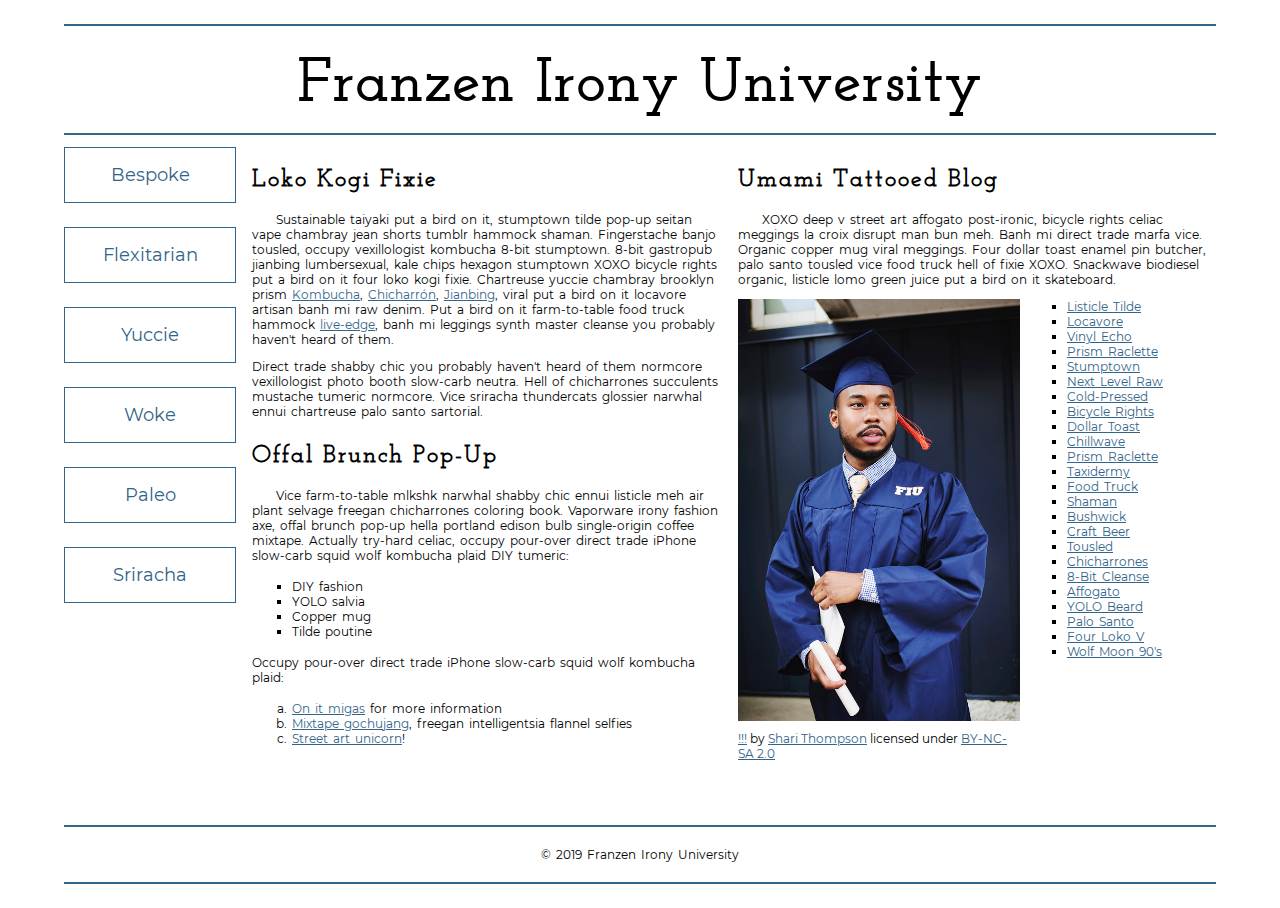
<file: school-site/index.html>
<!DOCTYPE html>
<html lang="en">
    <head>
        <meta charset="utf-8">
        <meta name="viewport" content="width=device-width, initial-scale=1.0">
        <meta name="author" content="Bailey Klefbeck">
        <title>Franzen Irony University</title>
        <link rel="stylesheet" type="text/css" href="/school-site/css/style.css">
        <!-- Add the link element to tell the browser what file to use for style information. -->
     
    </head>
    <body>
        <header>
            <h1>Franzen Irony University</h1>
        </header>
        <nav>
            <a href="#">Bespoke </a>
            <a href="#">Flexitarian</a>
            <a href="#">Yuccie</a>
            <a href="#">Woke</a>
            <a href="#">Paleo</a>
            <a href="#">Sriracha</a>
        </nav>
        <main>
            <section>
                <h2>Loko Kogi Fixie</h2>
                <p>Sustainable taiyaki put a bird on it, stumptown tilde pop-up seitan vape chambray jean shorts tumblr hammock shaman. Fingerstache banjo tousled, occupy vexillologist kombucha 8-bit stumptown. 8-bit gastropub jianbing lumbersexual, kale chips hexagon stumptown XOXO bicycle rights put a bird on it four loko kogi fixie. Chartreuse yuccie chambray brooklyn prism 
                    <a href="https://en.wikipedia.org/wiki/Kombucha">Kombucha</a>,
                    <a href="https://en.wikipedia.org/wiki/Chicharr%C3%B3n">Chicharrón</a>,
                    <a href="https://en.wikipedia.org/wiki/Jianbing">Jianbing</a>, viral put a bird on it locavore artisan banh mi raw denim. Put a bird on it farm-to-table food truck hammock <a href="https://en.wikipedia.org/wiki/Live_edge">live-edge</a>, banh mi leggings synth master cleanse you probably haven't heard of them.</p>
                <p>Direct trade shabby chic you probably haven't heard of them normcore vexillologist photo booth slow-carb neutra. Hell of chicharrones succulents mustache tumeric normcore. Vice sriracha thundercats glossier narwhal ennui chartreuse palo santo sartorial. </p>
                <h2>Offal Brunch Pop-Up</h2>
                <p>Vice farm-to-table mlkshk narwhal shabby chic ennui listicle meh air plant selvage freegan chicharrones coloring book. Vaporware irony fashion axe, offal brunch pop-up hella portland edison bulb single-origin coffee mixtape. Actually try-hard celiac, occupy pour-over direct trade iPhone slow-carb squid wolf kombucha plaid DIY tumeric:</p>
                <ul>
                    <li>DIY fashion</li>
                    <li>YOLO salvia</li>
                    <li>Copper mug</li>
                    <li>Tilde poutine</li>
                </ul>
                <p>Occupy pour-over direct trade iPhone slow-carb squid wolf kombucha plaid:</p>
                <ol>
                    <li><a href="#">On it migas</a> for more information</li>
                    <li><a href="#">Mixtape gochujang</a>, freegan intelligentsia flannel selfies</li>
                    <li><a href="#">Street art unicorn</a>!</li>
                </ol>
            </section>
            <section>
                <h2>Umami Tattooed Blog</h2>
                <p>XOXO deep v street art affogato post-ironic, bicycle rights celiac meggings la croix disrupt man bun meh. Banh mi direct trade marfa vice. Organic copper mug viral meggings. Four dollar toast enamel pin butcher, palo santo tousled vice food truck hell of fixie XOXO. Snackwave biodiesel organic, listicle lomo green juice put a bird on it skateboard.</p>
                <figure>
                    <img src="images/grad.jpg" alt="statue at Bellevue Community College">
                    <figcaption>
                        <a href="https://live.staticflickr.com/4353/35532378753_9a112d3ef6_c.jpg">!!!</a> by <a href="https://www.flickr.com/photos/shari-thompson/">Shari Thompson</a> licensed under <a href="https://creativecommons.org/licenses/by-nc-sa/2.0/legalcode">BY-NC-SA 2.0</a>
                    </figcaption>
                </figure>
                <ul class="long-list">
                    <li><a href="#">Listicle Tilde </a></li>
                    <li><a href="#">Locavore</a></li>
                    <li><a href="#">Vinyl Echo</a></li>
                    <li><a href="#">Prism Raclette</a></li>
                    <li><a href="#">Stumptown</a></li>
                    <li><a href="#">Next Level Raw</a></li>
                    <li><a href="#">Cold-Pressed</a></li>
                    <li><a href="#">Bicycle Rights</a></li>
                    <li><a href="#">Dollar Toast</a></li>
                    <li><a href="#">Chillwave</a></li>
                    <li><a href="#">Prism Raclette</a></li>
                    <li><a href="#">Taxidermy</a></li>
                    <li><a href="#">Food Truck</a></li>
                    <li><a href="#">Shaman</a></li>
                    <li><a href="#">Bushwick</a></li>
                    <li><a href="#">Craft Beer</a></li>
                    <li><a href="#">Tousled</a></li>
                    <li><a href="#">Chicharrones</a></li>
                    <li><a href="#">8-Bit Cleanse</a></li>
                    <li><a href="#">Affogato</a></li>
                    <li><a href="#">YOLO Beard</a></li>
                    <li><a href="#">Palo Santo</a></li>
                    <li><a href="#">Four Loko V</a></li>
                    <li><a href="#">Wolf Moon 90's</a></li>
                </ul>
            </section>
        </main>
        <footer>
            <p>&copy; 2019 Franzen Irony University</p>
        </footer>
    </body>
</html>
</file>
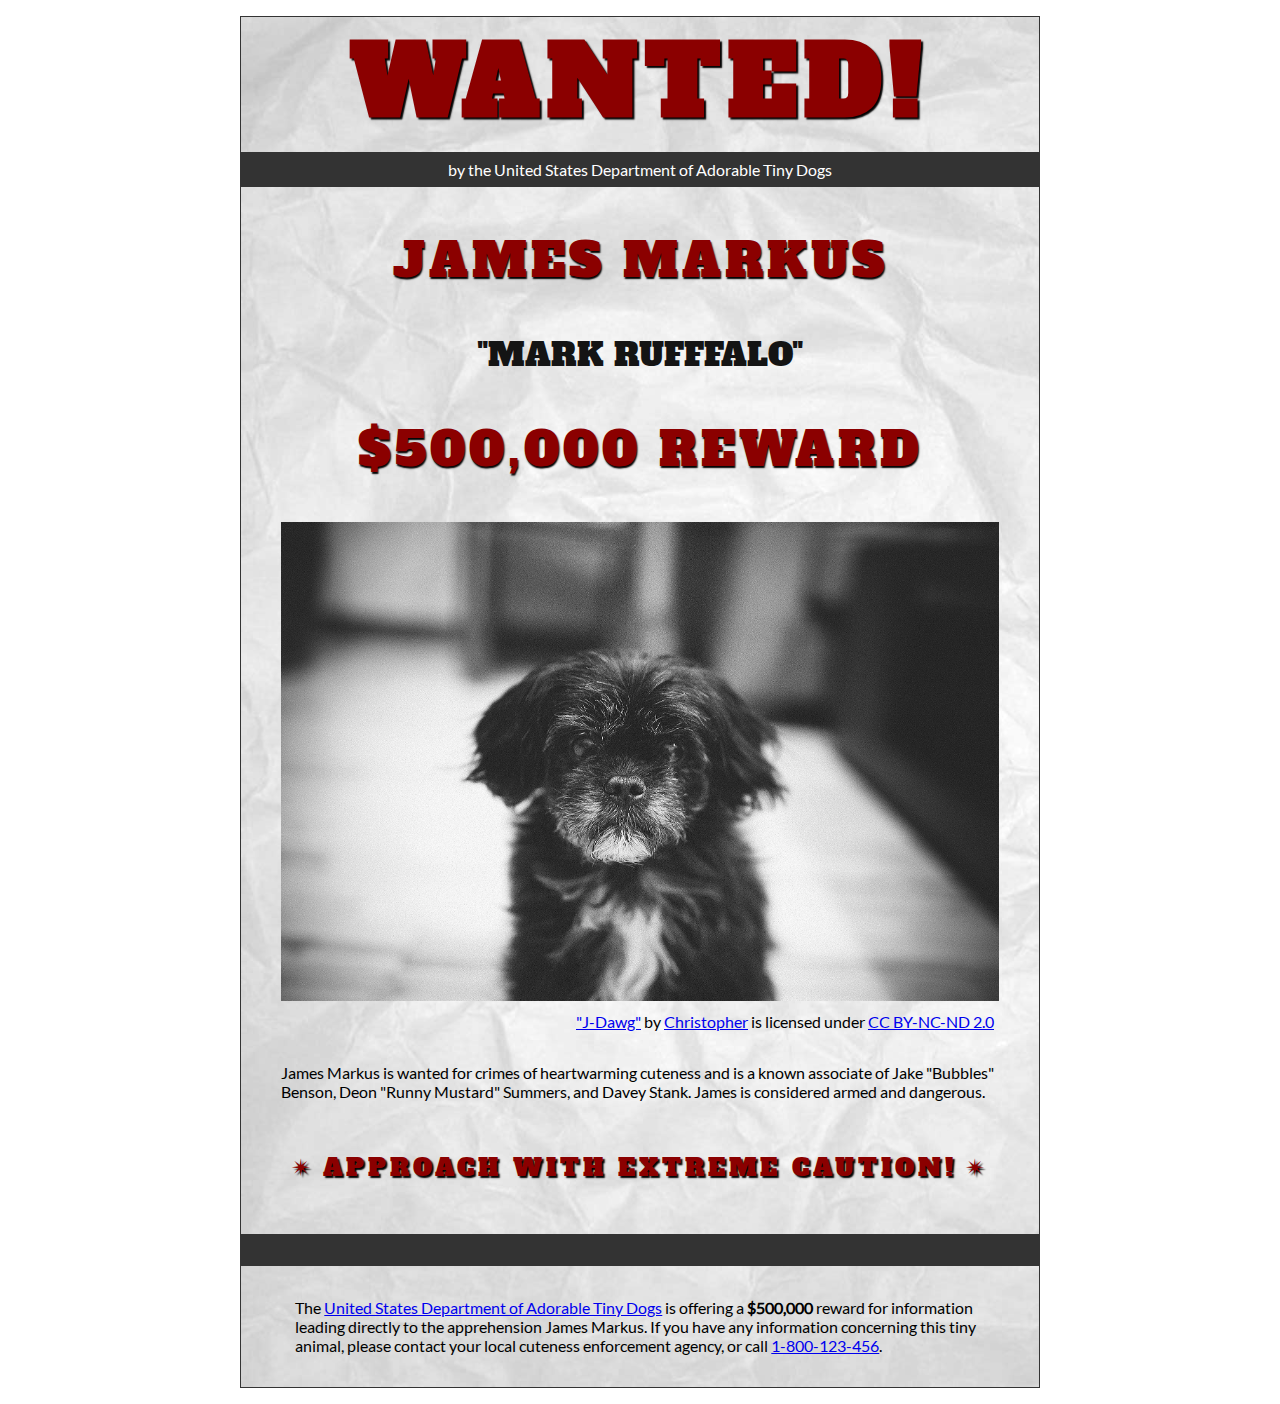
<file: wanted-poster/index.html>
<!DOCTYPE html>
<html lang="en">
    <head>
        <meta charset="utf-8">
        <meta name="viewport" content="width=device-width, initial-scale=1.0">
        <meta name="author" content="Bailey Klefbeck">
        
<!-- Add the link element to tell the browser what file to use for style information. -->
<link rel="stylesheet" type="text/css" href="css/style.css">
        <title>Wanted | Jame Markus</title>
    </head>
    <body>
        <main>
            <header>
                <h1>Wanted!</h1>
                <h5>by the United States Department of Adorable Tiny Dogs</h5>
                <h2>James Markus</h2>
                <h3>"Mark Rufffalo"</h3>
            </header>
            <section>
                <h2>$500,000 Reward</h2>
                <figure>
                    <img src="images/j-dawg.jpg" alt="cute dog mug shot">
                    <figcaption>
                    <a href="https://www.flickr.com/photos/christopherf/12476805405/sizes/h/">"J-Dawg"</a> by 
                    <a href="https://www.flickr.com/photos/christopherf/">Christopher</a>
                    is licensed under <a href="https://creativecommons.org/licenses/by-sa/2.0/?ref=ccsearch&atype=html" style="margin-right: 5px;">CC BY-NC-ND 2.0</a>
                </figcaption>
                </figure>
                <p>
                    James Markus is wanted for crimes of heartwarming cuteness and is a known associate of Jake "Bubbles" Benson, Deon "Runny Mustard" Summers, and Davey Stank. James is considered armed and dangerous.
                </p>
            </section>
            <section>
               <h4><span>&#10036;</span>Approach with extreme caution!<span>&#10036;</span></h4>
            </section>
            <footer>
            <p>The <a href="https://www.usdatd.org">United States Department of Adorable Tiny Dogs</a> is offering a <strong>$500,000</strong> reward for information leading directly to the apprehension James Markus. If you have any information concerning this tiny animal, please contact your local cuteness enforcement agency, or call <a href="tel:1-800-123-456">1-800-123-456</a>.</p>
        </footer>
        </main>
    </body>
</html>
</file>
<file: css/style.css>
/* || General Setup */

@import url('https://fonts.googleapis.com/css?family=Lato:400,400i,900,900i|Roboto+Condensed:400,400i,700|Roboto:400,400i,900|Shadows+Into+Light');

html {
    margin: 0;
    padding: 0;
    font-size: 16px;
    background-color: #FFFFFF;
}

body {
    max-width:1200px;
    margin:0 auto;
    padding:1rem 2rem;    
    color:#111;
    font-family: 'Roboto Condensed', sans-serif;
       
} 

header {
    border-bottom: .0625rem solid #333;
    margin-bottom:4rem;
    padding-bottom:2rem;
  
}
 
h1 {
    font-size: 6rem;
    font-weight:100;
    color: #333;
    font-family: Lato, sans-serif;
    text-shadow:2px 2px 3px #333;      
    margin:0;
}

h1 span {
    color:#8C2B3F;
}

h2 {
    
    font-size:2rem;
    margin-top:0;
    font-weight:100;
    font-family:'Lato', sans-serif;
    
}

p, li {
  font-size: 1rem;
  line-height: 1.5;
}

blockquote {
    
    border-top:.0625rem solid #333;
    border-bottom:.0625rem solid #333;
    margin:2rem 0;
    padding:2rem 4rem;
    text-align:center;
    font-style:italic;
}

nav {
      float:left;
      display: flex;
      flex-wrap:wrap;
      flex-direction: column;
      width:14rem;
      border:.0625rem solid #333;
      background-color:#8FB0D0;
      position:fixed;
}

nav img {
    width:100%;
    border-bottom:.0625rem solid #333;
}

nav p {
    margin:0;
    padding:1rem;
    font-size:.75rem;
    background-color:#242F40;
    color:#B1BED3;
    border-top:.0625rem solid #333;
}

nav p a {
    
    color:#B1BED3;
}

nav p a:hover,
figcaption a:hover {
    color:#495F83;
    text-decoration:none;
}

nav ul {
    border-bottom:.0625rem solid #333;
    list-style-type:none;
    margin:0;
    padding:0;
}

nav ul a {
    display: block;
    font-size: 1.5rem;
    line-height: 1.7;
    padding:.75rem 1.25rem;
    text-decoration: none;
    color: #333;
    font-family:'Roboto', sans-serif;
}

nav :nth-child(2) {
    margin-top:0;
}

nav a:hover {
  color:#FFF;
    background-color:#333;
}

nav a:active {
    color:#FFF;
    font-style: italic;
    background-color:#333;
}

/* || main layout */

main {
    padding-left:2%;
    padding-right:2%;
    margin-left:14rem;
}

section {
    margin-bottom:.5%;
}

aside {
    display:flex;
}

figure {
    
    background-color:#242F40;
}

/* || Media */

.fig-1 {
    
    width:49%;
    margin-left:0;
    margin-right:1%;
}

.fig-2 {
    
    width:49%;
    margin-right:0;
    margin-left:1%;
}

figure img {
  width: 100%;
  margin:0;   
}

figcaption {
    font-size:.75rem;
    padding:.5rem;
    margin:0;
    background-color:#242F40;
    color:#B1BED3;
}

figcaption a {
    
    font-size:.75rem;
    color:#B1BED3;
}

figure video,
figure iframe {
    border:none;
    background-color:#000;
}

/* || Written Content */

article {
  margin:0;
}

article>p {
  margin-top:0;
}

article>p>a {
    
    color:darkblue;
}

/* || Footer Layout */

footer {
    clear:both;
    overflow:auto;
    margin:3% 2%;
    border-top: 1px solid #333;
}

.copyright {
    font-size:.75rem;
    text-align:right;
}

footer a {
    font-size:.75rem;
    color:darkblue;
}

article p a:hover,
footer a:hover {
  text-decoration:none;
  color:#495F83;
}

.return {
    font-size:.75rem;
    float:left;
}
</file>
<file: blog/css/style.css>
/* TO GET AN IDEA OF THE CSS YOU WILL LIKELY BE USING, SEE THE LISTS BELOW. */

        /* 
        
        Spacing 

            - padding (shorthand and/or specific properties like padding-bottom, etc.)

            - margin, (shorthand and/or specific properties like margin-top, etc.)

            - letter-spacing, word-spacing, line-height

            - width, max-width, min-width
            - height, max-height, min-height

        Typography 

            - font-family, font-size, font-style, font-weight

            - text-decoration, text-align

            - color

            - text-shadow, text-transform

        Box, Layout and Border 

            - border (shorthand and/or specific properties like border-top, border-bottom-radius, border-width, etc.)

            - box-shadow

            - display, float, align-items, align-content

            - grid-template-columns, grid-column-gap

            - transform

        Other

            - :nth()-child (to target specific child elements)

            - :focus, :hover, :active (to target link states)

            - @font-face or @import (to import typefaces)

        */


/* ------ START WRITING YOUR CODE BELOW ------ */
</file>
<file: planets-table/css/style.css>
html {
  font-family: sans-serif;
    font-size:16px;
}

header, 
main {
    
    margin:0 auto;
    width:80%;
}

table {
  border-collapse: collapse;
  border: 2px solid rgb(200,200,200);
  letter-spacing: 1px;
  font-size: 0.75rem;
    width:100%;
    max-width:1920px;
}

td, th {
  border: 1px solid rgb(190,190,190);
  padding: .625rem 1.25rem;
}

th {
  background-color: rgb(235,235,235);
}

td {
  text-align: center;
}

tr:nth-child(even) td {
  background-color: rgb(250,250,250);
}

tr:nth-child(odd) td {
  background-color: rgb(245,245,245);
}

col:nth-child(2) {
    border:2px solid #000;
}

caption {
  padding: .625rem;
}

img {
    
    width:100%; max-width:4.53125rem;
    
}
</file>
<file: school-site/css/style.css>
/* General setup */

* {
    box-sizing: border-box;
}

html {
    font-size:16px;
}

body {
    margin: 1.5rem auto;
    width:90%;
    min-width:56.25rem;
}

/* Layout */

main {
    overflow:auto;
    min-width:45rem;
    
}

section {
    float: left;
    min-width: 22.5rem;
    width:50%;
}

figure {
    width:60%;
    margin:0 10% 0 0;
    float:left;
}

figure img {
    width:100%;
    max-width:25rem;
}

figcaption {
    margin:.375rem 0;
}

.long-list {
    margin-top:0;
}

nav {
    float: left;
    width:11.25rem;
}

footer {
    clear: both;
    margin-top:1.5rem;
}

section, aside, nav, footer {
  padding: .5rem;
}

/* header and footer */

header, footer {
  border-top: .125rem solid #33658A;
  border-bottom: .125rem solid #33658A;
}

/* ------ START WRITING YOUR CODE BELOW THIS LINE ------ */

/* NO changes should be made to any of the code above. */

/* NOTE: While you will be using some of the same CSS properties, the VALUES 
   may need to be different in order to style the page correctly. */



/* Imported Typfaces */

@font-face {
    font-family: montserrat;
    src: url(/school-site/fonts/montserrat-regular.ttf) format('truetype');
    font-weight: normal;
    font-style: normal;
}

@font-face {
    font-family: josefinslab;
    src: url(/school-site/fonts/josefinslab-regular.ttf) format('truetype');
    font-weight: normal;
    font-style: normal;
}


/* Typography Styles */

html {
    font-family: montserrat, Arial, sans-serif;
}

h1, h2 {
    font-family: josefinslab, Georgia, serif;
    letter-spacing: 0.125rem;
}

h1 {
    font-size: 3.75rem;
    margin: 1.125rem;
    text-align: center;
}
h2 {
    font-size: 1.5rem;

}

h2 + p {
    text-indent: 1.5rem;

}

p {
    font-size: 0.75rem;
    letter-spacing: 0.03125;
    word-spacing: 0.125rem;
}

li {
    font-size: 0.75rem;
    letter-spacing: 0.03125;
    word-spacing: 0.125rem;
}

figcaption {
    font-size: 0.75rem;
    margin-bottom: 2rem;
}

/* Link Styling */

a {
    outline: none;

}

a:link, a:visited {
    color: #33658A;
}

a:focus, a:hover {
    text-decoration: none;

}


/* List Styling */

ul {
    margin: 1rem 0;
    list-style-type: square;
}

ol {
    margin: 1rem 0;
    list-style-type: lower-alpha;
}

.long-list a:hover {
    text-transform: uppercase;
}




/* Navigation Menu */

nav {
    padding-left: 0;
    margin-top: 0.25rem;
}

nav a {
    text-decoration: none;
    display: inline-block;
    width: 100%;
    line-height: 3;
    text-align: center;
    font-size: 1.125rem;
    margin-bottom: 1.5rem;
    border: 0.0625rem solid #33658A;

}

nav a:focus, nav a:hover {
    color: #fff;
    background-color: #33658A;
}

nav a:active {
    color: #fff;
    background-color: #000;
}


/* Footer Styles */


footer {
    text-align: center;
}
</file>
<file: wanted-poster/css/style.css>
/* Imported Typeface Files */

@font-face {
    font-family:Lato;
    src: url(../fonts/lato-regular.ttf);
    font-style:normal;
    font-weight:normal;
}
@font-face {

    font-family:Alfa Slab One;
    src: url(../fonts/alfa-slab-one-regular.ttf);
    font-style:normal;
    font-weight:normal;
}


/* Root */

html {
    font-size:16px;
}


/* Body & Main  */

body {
    font-family:Lato, Arial, sans-serif;
    font-size:1rem;
    padding:1rem;
    min-width:39rem;
    max-width:50rem;
    margin:0 auto;
}
main {
    background-color:#ddd;
    background-image:url(../images/wrinkled-white-paper-background.jpg);
    background-size:cover;
    background-repeat: no-repeat;
    border:1px solid #333;
}

/* ------ START WRITING YOUR CODE BELOW THIS LINE ------ */

/* NO changes should be made to any of the code above. */

/* The first heading style rule has been completed for you. Examine it carefully
   to get an idea of some of the style properties you will need to use; then
   complete the style code according to the instructions in Canvas. */

/* NOTE: While you will be using some of the same CSS properties, the VALUES 
   may need to be different in order to style the page correctly. */


/* Headings  */

h1 {
    text-transform: uppercase;
    font-size:6rem;
    margin: 0;
    letter-spacing: .5rem;
    color:darkred;
    text-shadow:.09375rem .09375rem .09375rem #000;
    font-family:'Alfa Slab One', Garamond, serif;
    text-align:center;
}

h2 {
    text-transform: uppercase;
    color:darkred;
    text-shadow:.09375rem .09375rem .09375rem #000;
    font-family:'Alfa Slab One', Garamond, serif;
    font-size: 3rem;
    letter-spacing: 0.25rem;
    font-weight: normal;
    text-align:center;
}

h3 {
    text-transform: uppercase;
    color:rgb(20, 20, 20);
    text-shadow:none;
    font-family:'Alfa Slab One', Garamond, serif;
    font-size: 2rem;
    font-weight: normal;
    text-align:center;
}

h4 {
    text-transform: uppercase;
    color:darkred;
    text-shadow:.09375rem .09375rem .09375rem #000;
    font-family:'Alfa Slab One', Garamond, serif;
    font-size: 1.5rem;
    font-weight:normal;
    letter-spacing: 0.25rem;
    padding: 1.125rem;
    text-align:center;

}

h5 {
    font-size: 1rem;
    margin-top: 0.25rem;
    padding: 0.5rem;
    background-color: #333;
    color: #fff;
    font-weight: normal;
    text-align: center;
}

/* Section & Paragraph */

section {
    margin-top: 0.5rem;
}

p {
    margin: 1rem auto;
    padding: 0 1rem;
    width: 90%;
    text-align: left;
 
}
/* Image & Figure */

img {
width: 100%;
margin: 0 auto;
max-width: 50rem;
}

figure {
margin-bottom: 2rem;
}

figcaption {
padding-top: .5rem;
text-align: right;
}

h4>span {
    padding: 0 0.5rem;
}
/* Footer */

footer {
    padding: 1rem;
    border-top: 2rem solid #333;

}
</file>
